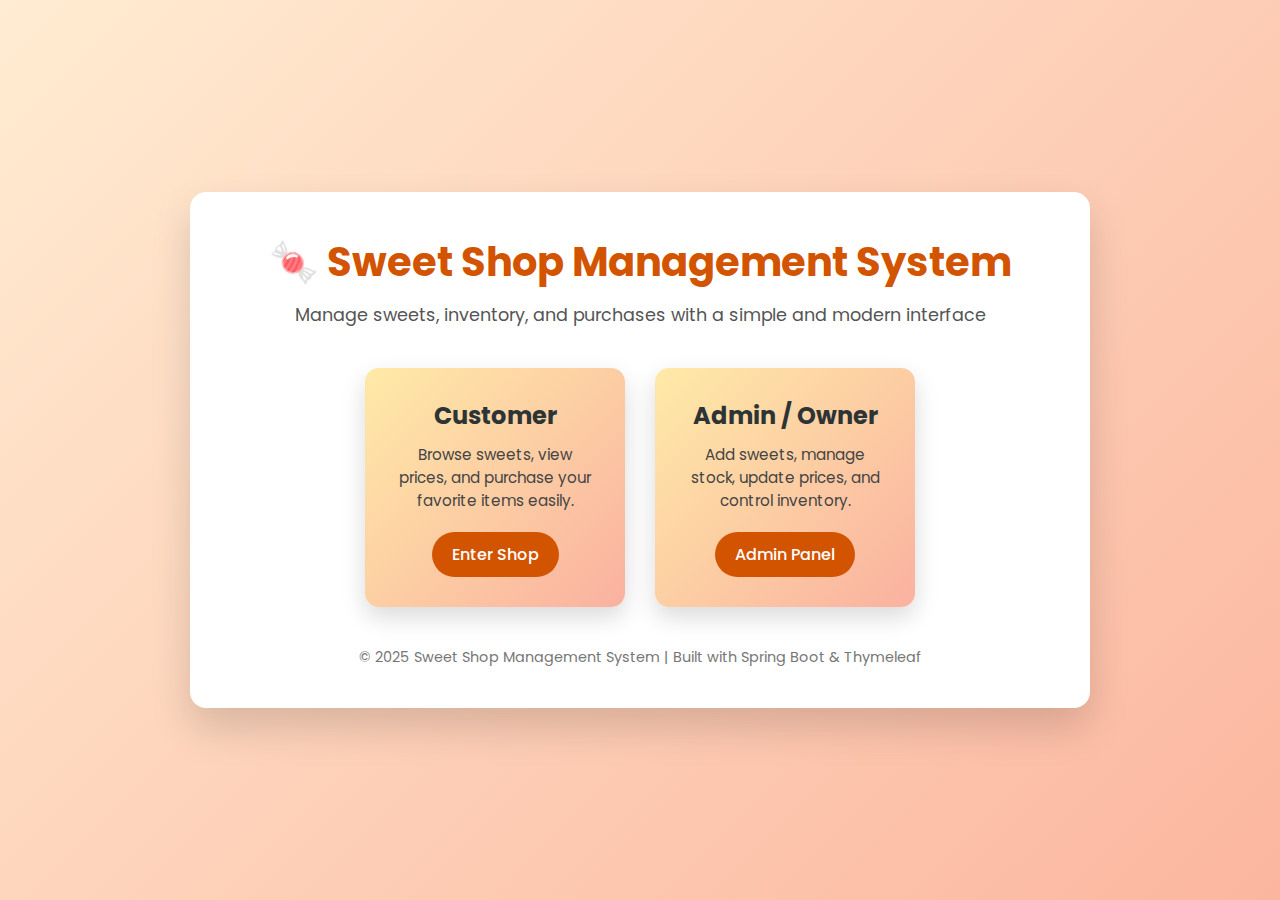
<file: src/main/resources/templates/index.html>
<!DOCTYPE html>
<html xmlns:th="http://www.thymeleaf.org">
<head>
    <title>Sweet Shop Management System</title>

    <!-- Google Font -->
    <link href="https://fonts.googleapis.com/css2?family=Poppins:wght@300;400;600&display=swap" rel="stylesheet">

    <style>
        * {
            margin: 0;
            padding: 0;
            box-sizing: border-box;
            font-family: 'Poppins', sans-serif;
        }

        body {
            min-height: 100vh;
            background: linear-gradient(135deg, #ffecd2, #fcb69f);
            display: flex;
            align-items: center;
            justify-content: center;
        }

        .main-card {
            background: #ffffff;
            width: 900px;
            max-width: 95%;
            border-radius: 16px;
            padding: 40px;
            box-shadow: 0 20px 40px rgba(0,0,0,0.15);
            text-align: center;
        }

        .main-card h1 {
            color: #d35400;
            font-size: 2.5rem;
            margin-bottom: 10px;
        }

        .main-card p {
            color: #555;
            font-size: 1.1rem;
            margin-bottom: 40px;
        }

        .cards {
            display: flex;
            gap: 30px;
            justify-content: center;
            flex-wrap: wrap;
        }

        .card {
            background: linear-gradient(135deg, #ffeaa7, #fab1a0);
            width: 260px;
            padding: 30px;
            border-radius: 14px;
            box-shadow: 0 10px 25px rgba(0,0,0,0.15);
            transition: transform 0.3s ease, box-shadow 0.3s ease;
        }

        .card:hover {
            transform: translateY(-8px);
            box-shadow: 0 18px 35px rgba(0,0,0,0.25);
        }

        .card h2 {
            color: #2d3436;
            margin-bottom: 10px;
        }

        .card p {
            font-size: 0.95rem;
            color: #444;
            margin-bottom: 20px;
        }

        .card a {
            display: inline-block;
            padding: 10px 20px;
            background: #d35400;
            color: #fff;
            text-decoration: none;
            border-radius: 25px;
            font-weight: 500;
            transition: background 0.3s ease;
        }

        .card a:hover {
            background: #e67e22;
        }

        footer {
            margin-top: 40px;
            color: #777;
            font-size: 0.9rem;
        }
    </style>
</head>
<body>

<div class="main-card">
    <h1>🍬 Sweet Shop Management System</h1>
    <p>Manage sweets, inventory, and purchases with a simple and modern interface</p>

    <div class="cards">

        <!-- CUSTOMER -->
        <div class="card">
            <h2>Customer</h2>
            <p>Browse sweets, view prices, and purchase your favorite items easily.</p>
            <a th:href="@{/customer}">Enter Shop</a>
        </div>

        <!-- ADMIN -->
        <div class="card">
            <h2>Admin / Owner</h2>
            <p>Add sweets, manage stock, update prices, and control inventory.</p>
            <a th:href="@{/admin}">Admin Panel</a>
        </div>

    </div>

    <footer>
        © 2025 Sweet Shop Management System | Built with Spring Boot & Thymeleaf
    </footer>
</div>

</body>
</html>
</file>
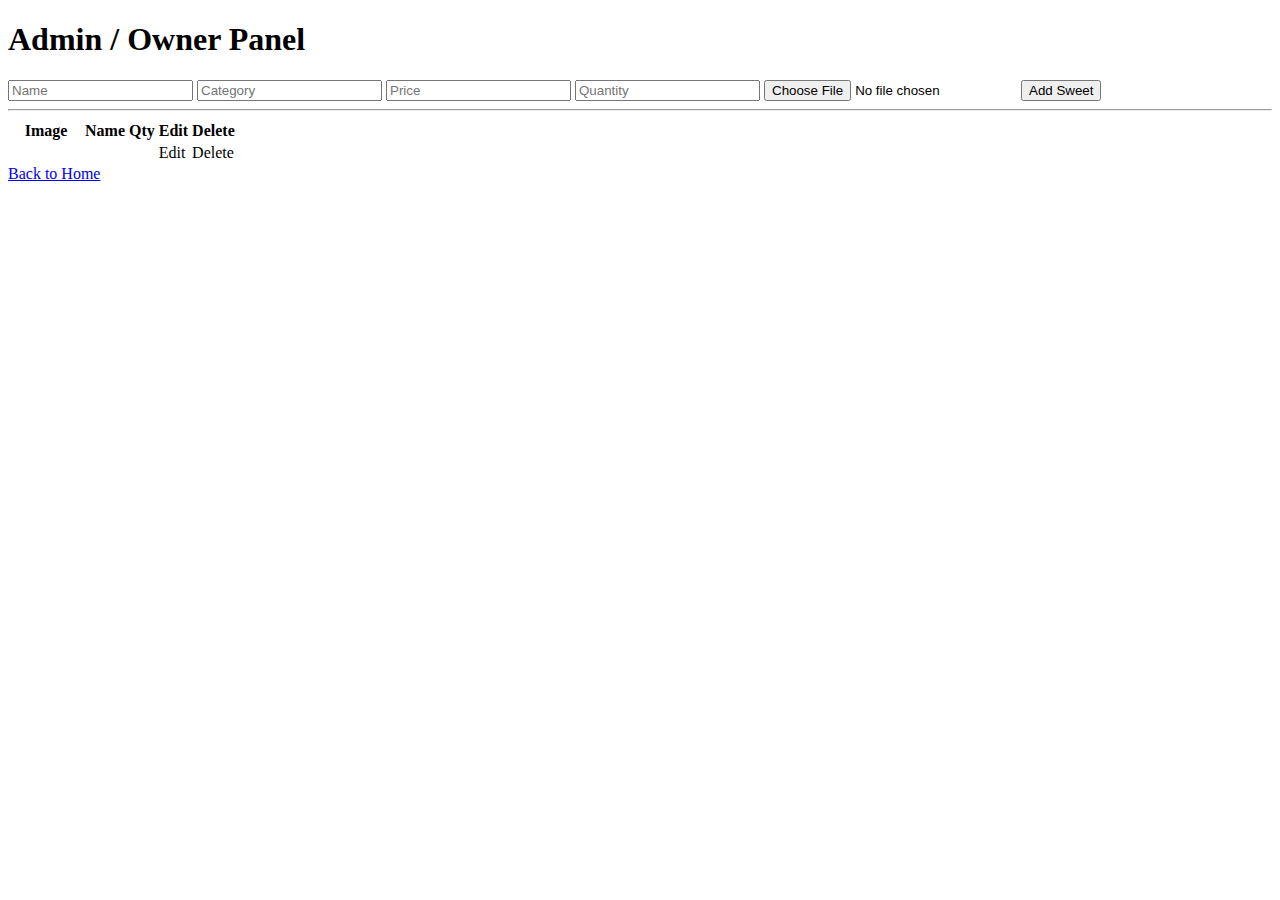
<file: src/main/resources/templates/admin.html>
<!DOCTYPE html>
<html xmlns:th="http://www.thymeleaf.org">
<head>
    <title>Admin Panel</title>
    <link rel="stylesheet" th:href="@{/css/style.css}">
</head>
<body>

<div class="container">
    <h1>Admin / Owner Panel</h1>

    <!-- ADD SWEET -->
    <form method="post" action="/admin/add" enctype="multipart/form-data">
        <input name="name" placeholder="Name" required>
        <input name="category" placeholder="Category" required>
        <input name="price" type="number" step="0.01" placeholder="Price" required>
        <input name="quantity" type="number" placeholder="Quantity" required>

        <!-- MUST MATCH Sweet.imageFile -->
        <input type="file" name="imageFile" accept="image/*" required>

        <button class="btn">Add Sweet</button>
    </form>

    <hr>

    <!-- INVENTORY -->
    <table>
        <tr>
            <th>Image</th>
            <th>Name</th>
            <th>Qty</th>
            <th>Edit</th>
            <th>Delete</th>
        </tr>

        <tr th:each="s : ${sweets}">
            <td>
                <img th:if="${s.imageBase64 != null}"
                     th:src="'data:image/jpeg;base64,' + ${s.imageBase64}"
                     width="70">
            </td>

            <td th:text="${s.name}"></td>
            <td th:text="${s.quantity}"></td>

            <td>
                <a th:href="@{/admin/edit/{id}(id=${s.id})}">Edit</a>
            </td>

            <td>
                <a class="delete"
                   th:href="@{/admin/delete/{id}(id=${s.id})}">
                    Delete
                </a>
            </td>
        </tr>
    </table>

    <a href="/" class="link">Back to Home</a>
</div>

</body>
</html>
</file>
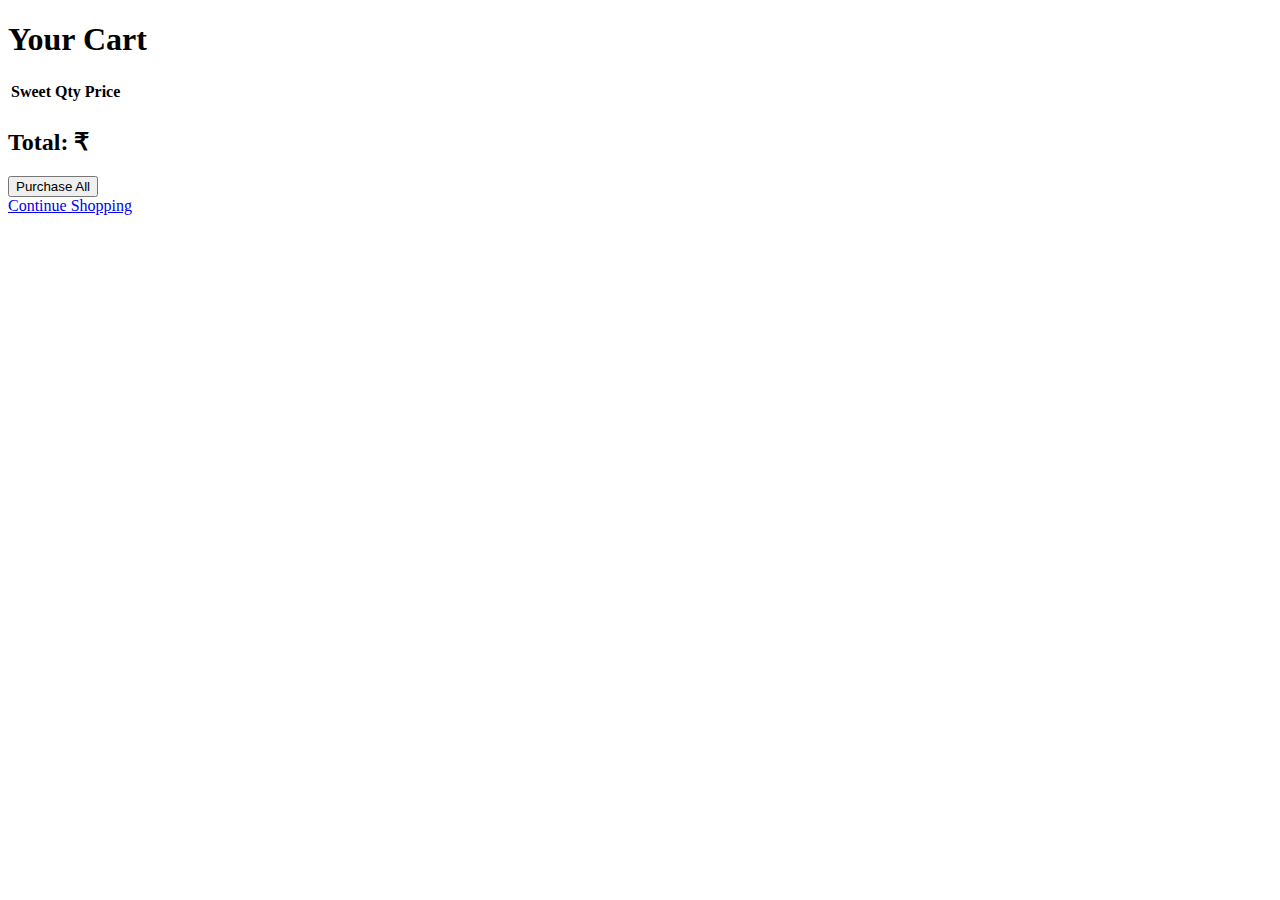
<file: src/main/resources/templates/cart.html>
<!DOCTYPE html>
<html xmlns:th="http://www.thymeleaf.org">
<head>
    <title>Your Cart</title>
    <link rel="stylesheet" th:href="@{/css/style.css}">
</head>
<body>

<div class="container">
    <h1>Your Cart</h1>

    <table>
        <tr>
            <th>Sweet</th>
            <th>Qty</th>
            <th>Price</th>
        </tr>

        <tr th:each="item : ${items}">
            <td th:text="${item.sweet.name}"></td>
            <td th:text="${item.quantity}"></td>
            <td th:text="'₹' + ${item.totalPrice}"></td>
        </tr>
    </table>

    <h2>Total: ₹<span th:text="${total}"></span></h2>

    <form method="post" action="/customer/checkout">
        <button class="btn">Purchase All</button>
    </form>

    <a href="/customer">Continue Shopping</a>
</div>

</body>
</html>
</file>
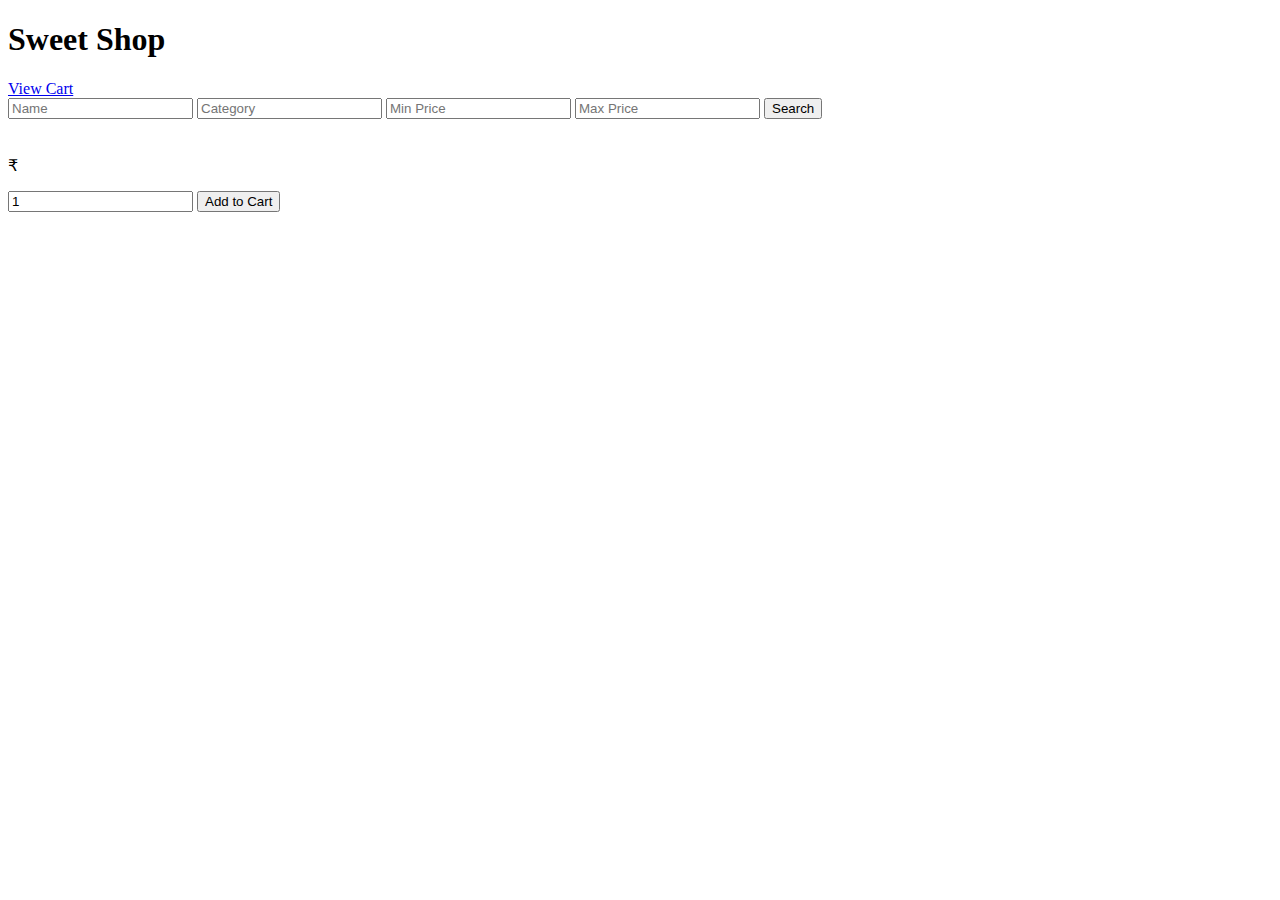
<file: src/main/resources/templates/customer.html>
<!DOCTYPE html>
<html xmlns:th="http://www.thymeleaf.org">
<head>
    <title>Sweet Shop</title>
    <link rel="stylesheet" th:href="@{/css/style.css}">
</head>
<body>

<div class="container">

    <!-- HEADER -->
    <div class="header">
        <h1>Sweet Shop</h1>
        <a href="/customer/cart" class="btn cart-btn">View Cart</a>
    </div>

    <!-- SEARCH BAR -->
    <form class="search-bar" method="get" action="/customer">
        <input name="name" placeholder="Name">
        <input name="category" placeholder="Category">
        <input name="min" placeholder="Min Price">
        <input name="max" placeholder="Max Price">
        <button class="btn">Search</button>
    </form>

    <!-- SWEETS GRID -->
    <div class="grid">
        <div class="card" th:each="s : ${sweets}">
            <img th:if="${s.imageBase64 != null}"
                 th:src="'data:image/jpeg;base64,' + ${s.imageBase64}">

            <h3 th:text="${s.name}"></h3>
            <p class="price">₹<span th:text="${s.price}"></span></p>

            <form th:action="@{/customer/add-to-cart}" method="post">
                <input type="hidden" name="sweetId" th:value="${s.id}">
                <input type="number" name="quantity" min="1" value="1">
                <button class="btn">Add to Cart</button>
            </form>
        </div>
    </div>

</div>

</body>
</html>
</file>
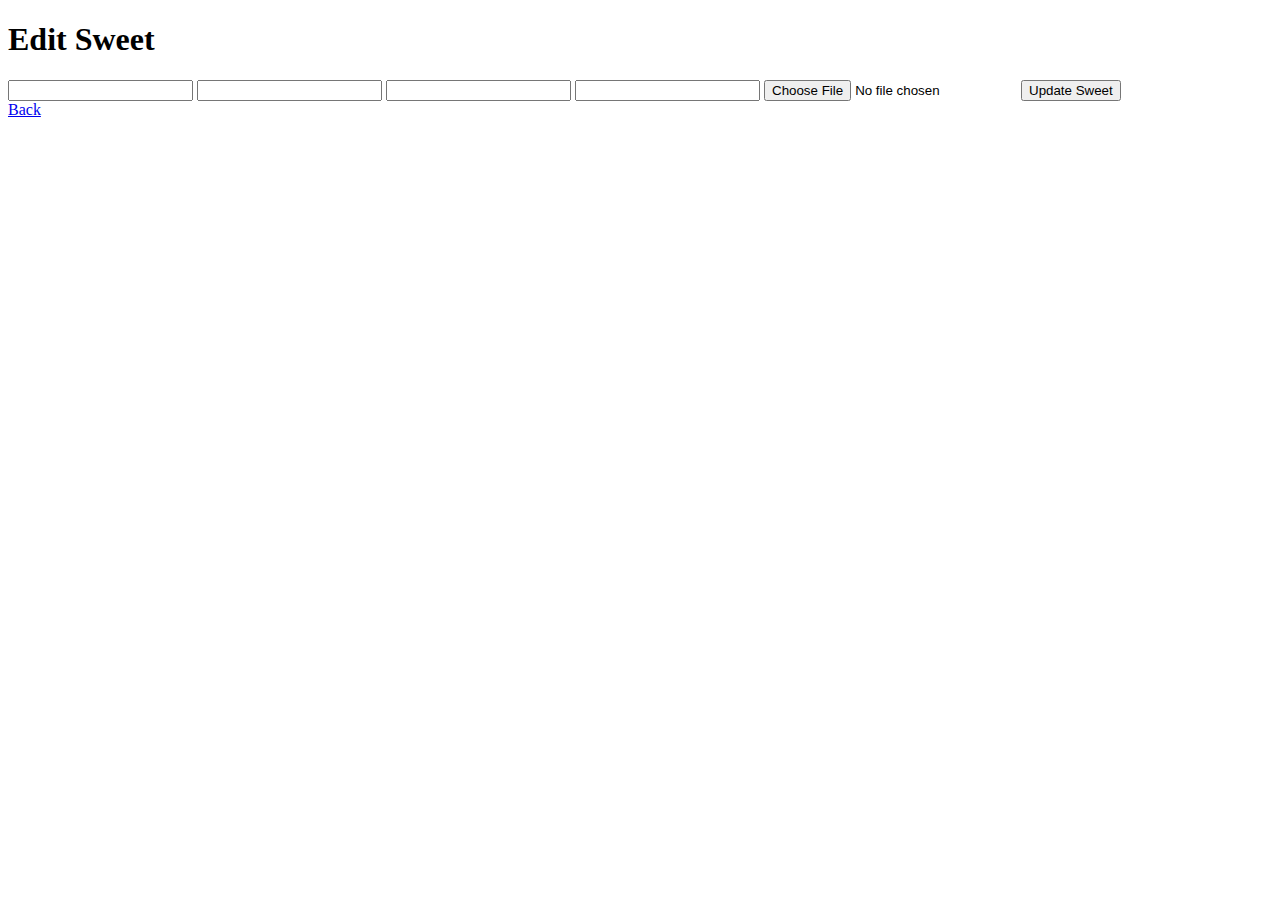
<file: src/main/resources/templates/edit-sweet.html>
<!DOCTYPE html>
<html xmlns:th="http://www.thymeleaf.org">
<head>
    <title>Edit Sweet</title>
    <link rel="stylesheet" th:href="@{/css/style.css}">
</head>
<body>

<div class="container">
    <h1>Edit Sweet</h1>

    <form th:action="@{/admin/update/{id}(id=${sweet.id})}"
          method="post" enctype="multipart/form-data">

        <input name="name" th:value="${sweet.name}" required>
        <input name="category" th:value="${sweet.category}">
        <input name="price" th:value="${sweet.price}" required>
        <input name="quantity" th:value="${sweet.quantity}" required>
        <input type="file" name="imageFile">

        <button class="btn">Update Sweet</button>
    </form>

    <a href="/admin" class="link">Back</a>
</div>

</body>
</html>
</file>
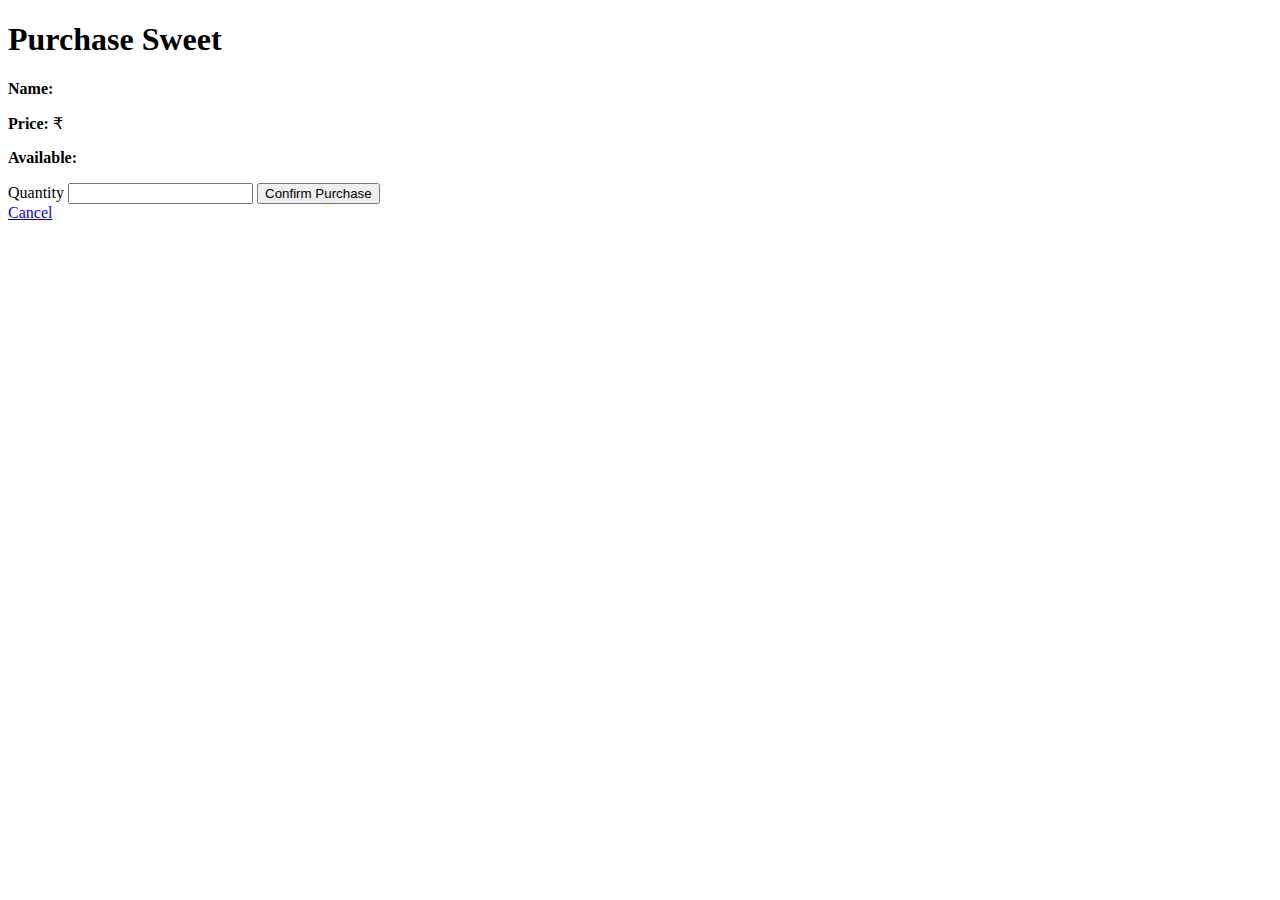
<file: src/main/resources/templates/purchase.html>
<!DOCTYPE html>
<html xmlns:th="http://www.thymeleaf.org">
<head>
    <title>Purchase Sweet</title>
    <link rel="stylesheet" th:href="@{/css/style.css}">
</head>
<body>

<div class="container">
    <h1>Purchase Sweet</h1>

    <p><strong>Name:</strong> <span th:text="${sweet.name}"></span></p>
    <p><strong>Price:</strong> ₹<span th:text="${sweet.price}"></span></p>
    <p><strong>Available:</strong> <span th:text="${sweet.quantity}"></span></p>

    <form method="post" action="/customer/buy">
        <input type="hidden" name="id" th:value="${sweet.id}">
        <label>Quantity</label>
        <input type="number" name="quantity" min="1"
               th:attr="max=${sweet.quantity}" required>

        <button class="btn">Confirm Purchase</button>
    </form>

    <a href="/customer" class="link">Cancel</a>
</div>

</body>
</html>
</file>
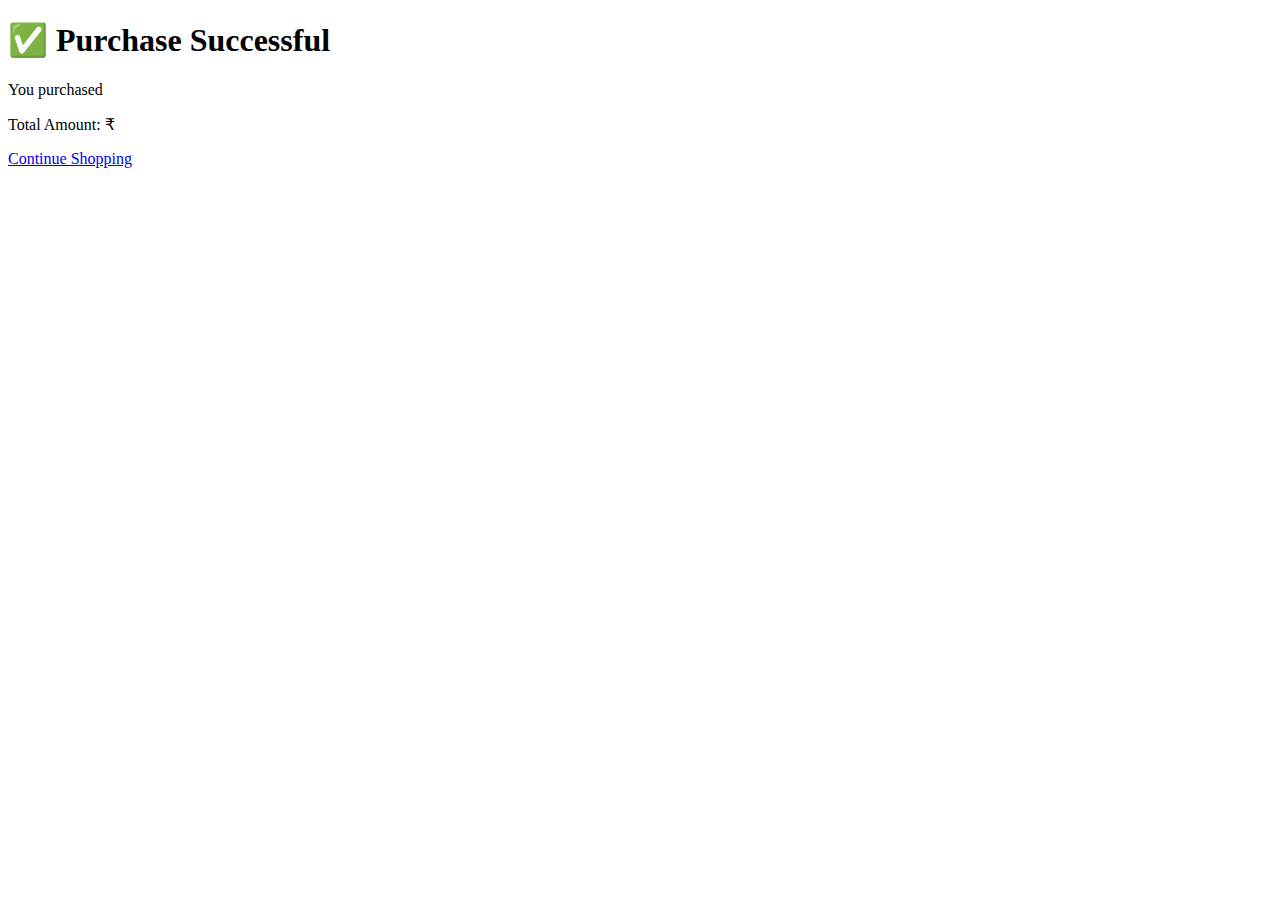
<file: src/main/resources/templates/success.html>
<!DOCTYPE html>
<html xmlns:th="http://www.thymeleaf.org">
<head>
    <title>Purchase Successful</title>
    <link rel="stylesheet" th:href="@{/css/style.css}">
</head>
<body>

<div class="container center">
    <h1>✅ Purchase Successful</h1>

    <p>You purchased <strong th:text="${name}"></strong></p>
    <p>Total Amount: ₹<strong th:text="${amount}"></strong></p>

    <a href="/customer" class="btn">Continue Shopping</a>
</div>

</body>
</html>
</file>
